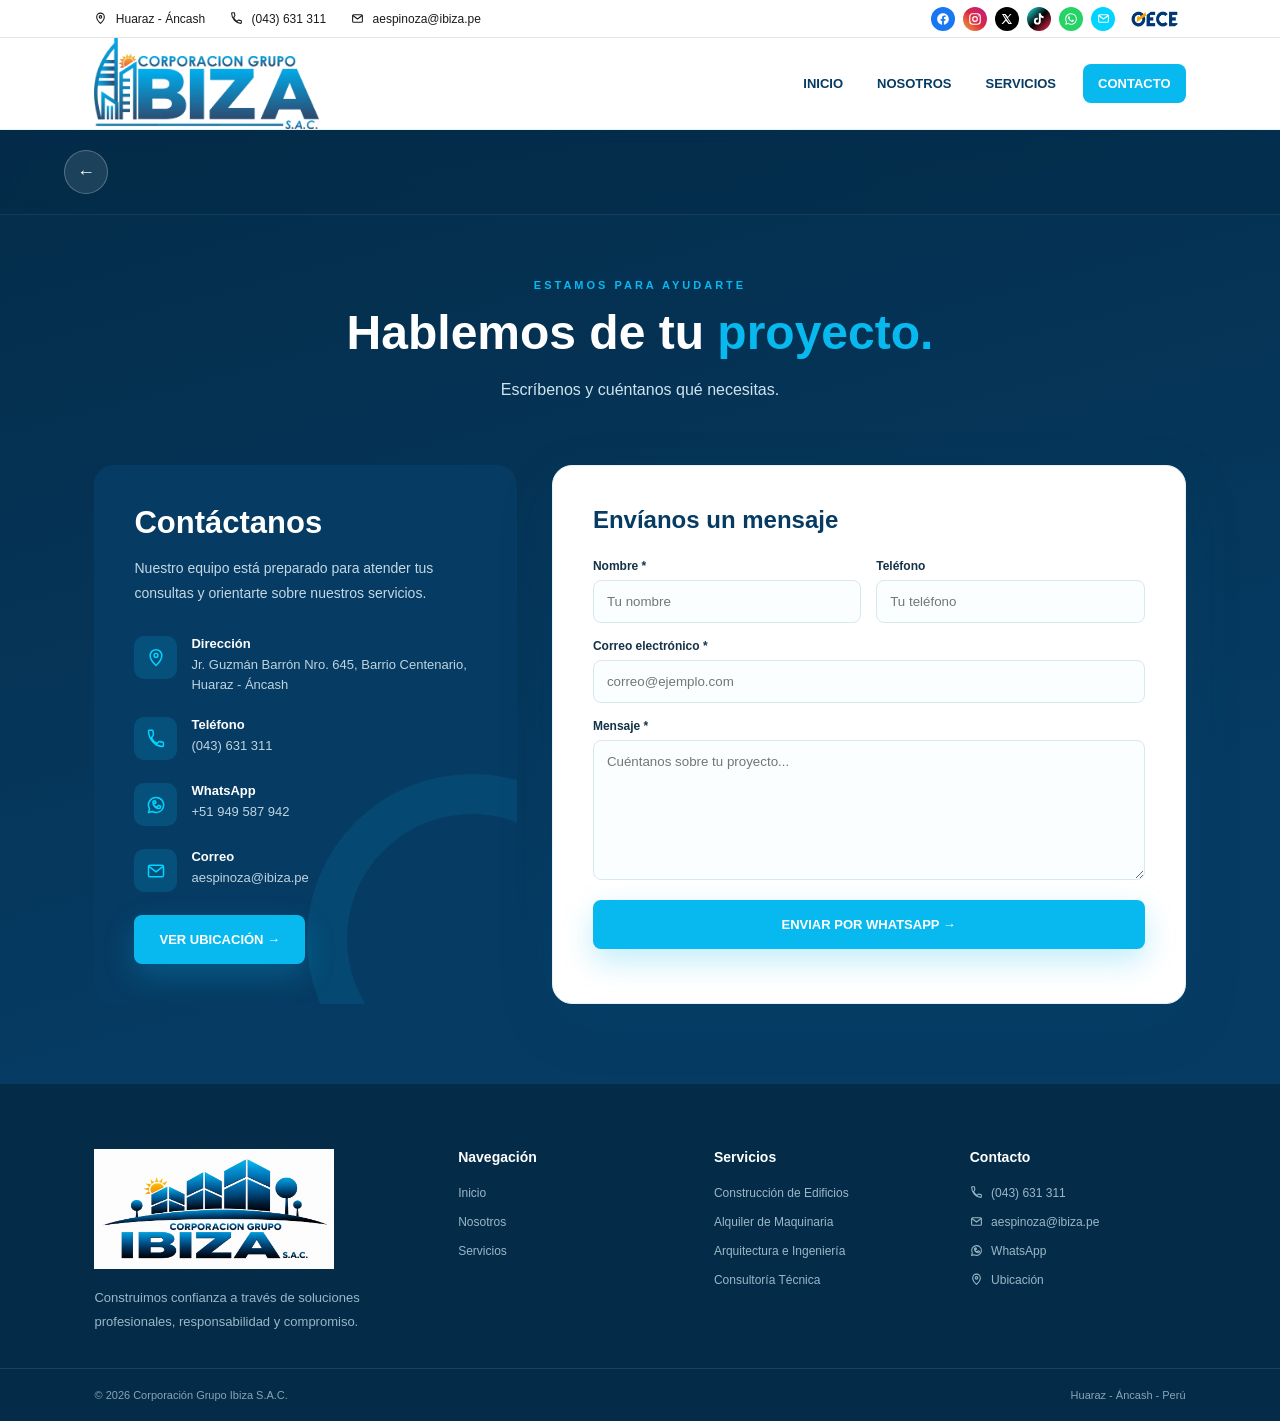
<file: dashbord/contacto.html>
<!DOCTYPE html>
<html lang="es"><head>
<meta charset="utf-8"/>
<meta content="width=device-width, initial-scale=1.0" name="viewport"/>
<title>Contacto | Corporación Grupo Ibiza S.A.C.</title>
<meta content="Corporación Grupo Ibiza S.A.C. - Construcción, ingeniería civil, transporte y maquinaria." name="description"/>
<link href="../styles.css" rel="stylesheet"/>
</head><body><div class="scroll-progress" id="progress">
</div><div class="topbar">
<div class="container topbar-content">
<div class="topbar-left">
<span>
<svg class="icon-inline" viewbox="0 0 24 24"><path d="M12 21s7-6.5 7-12a7 7 0 1 0-14 0c0 5.5 7 12 7 12z"></path><circle cx="12" cy="9" r="2.3"></circle></svg>
                Huaraz - Áncash
            </span>
<span>
<svg class="icon-inline" viewbox="0 0 24 24"><path d="M6.6 10.8c1.4 2.8 3.8 5.2 6.6 6.6l2.2-2.2c.3-.3.7-.4 1-.2 1.1.4 2.3.6 3.5.6.6 0 1 .4 1 1V20c0 .6-.4 1-1 1C11.6 21 3 12.4 3 2.5c0-.6.4-1 1-1h3.4c.6 0 1 .4 1 1 0 1.2.2 2.4.6 3.5.1.4 0 .8-.2 1L6.6 10.8z"></path></svg>
                (043) 631 311
            </span>
<span>
<svg class="icon-inline" viewbox="0 0 24 24"><rect height="14" rx="2" width="18" x="3" y="5"></rect><path d="M3.5 6.5 12 13l8.5-6.5"></path></svg>
                aespinoza@ibiza.pe
            </span>
</div>
<div class="topbar-right">
<div class="topbar-icons" id="topbarIcons">
<a class="top-social top-social-facebook" href="https://www.facebook.com/profile.php?id=61595068653987" rel="noopener" target="_blank">
<svg aria-hidden="true" fill="currentColor" height="14" viewbox="0 0 24 24" width="14"><path d="M22 12.06C22 6.51 17.52 2 12 2S2 6.51 2 12.06C2 17.06 5.66 21.2 10.44 21.95v-7.03H7.9v-2.86h2.54V9.85c0-2.52 1.49-3.91 3.77-3.91 1.09 0 2.24.2 2.24.2v2.48h-1.26c-1.24 0-1.63.78-1.63 1.58v1.9h2.78l-.44 2.86h-2.34v7.03C18.34 21.2 22 17.06 22 12.06z"></path></svg>
</a>
<a class="top-social top-social-instagram" href="https://www.instagram.com/corporaciongrupoibiza2010?srtk=MXdyZThxOXQ3cGs5aw==" rel="noopener" target="_blank">
<svg aria-hidden="true" fill="none" height="14" stroke="currentColor" stroke-linecap="round" stroke-linejoin="round" stroke-width="2" viewbox="0 0 24 24" width="14"><rect height="18" rx="5" width="18" x="3" y="3"></rect><circle cx="12" cy="12" r="4"></circle><circle cx="17.5" cy="6.5" fill="currentColor" r="1" stroke="none"></circle></svg>
</a>
<a class="top-social top-social-x" href="https://x.com/GrupoIbiza" rel="noopener" target="_blank">
<svg aria-hidden="true" fill="currentColor" height="12" viewbox="0 0 24 24" width="12"><path d="M18.146 2H21l-7.19 8.21L22 22h-6.828l-5.36-6.62L3.9 22H1l7.73-8.83L2 2h6.938l4.844 6.02L18.146 2Zm-1.197 18h1.9L7.16 3.9H5.14L16.949 20Z"></path></svg>
</a>
<a class="top-social top-social-tiktok" href="https://www.tiktok.com/@ibiza_2010?_r=1&_t=ZS-9B6LbwRSwaY" rel="noopener" target="_blank">
<svg aria-hidden="true" fill="currentColor" height="14" viewbox="0 0 24 24" width="14"><path d="M16.6 5.82c-.95-.83-1.53-2.03-1.6-3.37V2h-3.28v13.68a2.6 2.6 0 1 1-1.84-2.48v-3.35a5.87 5.87 0 0 0-.76-.05 5.9 5.9 0 1 0 5.9 5.9V9.01a8.16 8.16 0 0 0 4.76 1.53V7.26a4.85 4.85 0 0 1-3.18-1.44z"></path></svg>
</a>
<a aria-label="WhatsApp" class="top-social top-social-whatsapp" href="https://api.whatsapp.com/send/?phone=%2B51949587942&amp;text=Hola%20Corporación%20Grupo%20Ibiza,%20quiero%20información." rel="noopener" target="_blank">
<svg aria-hidden="true" fill="currentColor" height="14" viewbox="0 0 32 32" width="14">
<path d="M16.001 2.667c-7.363 0-13.334 5.97-13.334 13.333 0 2.353.615 4.65 1.782 6.671L2.667 29.333l6.83-1.791a13.27 13.27 0 0 0 6.504 1.657h.006c7.362 0 13.333-5.97 13.333-13.333 0-3.562-1.387-6.912-3.905-9.43a13.246 13.246 0 0 0-9.434-3.769zm0 24.4h-.005a11.05 11.05 0 0 1-5.634-1.542l-.404-.24-4.053 1.063 1.082-3.951-.263-.406a11.06 11.06 0 0 1-1.695-5.891c0-6.113 4.976-11.088 11.09-11.088a11.02 11.02 0 0 1 7.842 3.253 11.02 11.02 0 0 1 3.245 7.844c0 6.114-4.976 11.088-11.088 11.088v.13-.13zm6.083-8.302c-.334-.167-1.97-.972-2.275-1.083-.305-.111-.527-.167-.749.167-.222.333-.86 1.083-1.055 1.305-.194.222-.389.25-.722.083-.334-.167-1.409-.519-2.684-1.655-.992-.885-1.663-1.978-1.858-2.31-.194-.333-.021-.514.146-.68.15-.15.334-.389.5-.583.167-.194.222-.334.334-.556.111-.222.056-.417-.028-.583-.083-.167-.749-1.806-1.026-2.472-.27-.65-.545-.562-.749-.573-.194-.01-.417-.012-.639-.012-.222 0-.583.083-.888.417-.305.333-1.166 1.14-1.166 2.778 0 1.639 1.194 3.222 1.361 3.444.167.222 2.351 3.59 5.696 5.033.796.343 1.417.548 1.901.702.799.254 1.526.218 2.101.132.641-.096 1.97-.806 2.248-1.583.278-.778.278-1.444.194-1.583-.083-.14-.305-.222-.638-.389z"></path>
</svg>
</a>
<a aria-label="Correo" class="top-social top-social-email" href="mailto:aespinoza@ibiza.pe">
<svg aria-hidden="true" class="icon-inline" style="margin-right:0;stroke:#ffffff" viewbox="0 0 24 24"><rect height="14" rx="2" width="18" x="3" y="5"></rect><path d="M3.5 6.5 12 13l8.5-6.5"></path></svg>
</a>
</div>
<div class="oece-wrap">
<span class="oece-tooltip" id="oeceTooltip">Verifica nuestra informacion en OECE➤ </span>
<a aria-label="Consulta OECE - Perfil de proveedor" class="top-social top-social-oece" href="https://apps.osce.gob.pe/perfilprov-ui/ficha/20542059291" rel="noopener" target="_blank" title="Consulta OECE"><img alt="OECE" class="oece-logo-img" src="[data-uri]"/></a>
</div>
</div>
</div>
</div><header id="header">
<div class="container navbar">
<a class="logo" href="../index.html">
<img alt="Corporación Grupo Ibiza S.A.C." class="logo-img" src="[data-uri]"/>
</a>
<button aria-label="Abrir menú" class="menu-btn" id="menuBtn">

            ☰

        </button>
<nav class="nav" id="nav">
<a class="active" href="../index.html">

                INICIO

            </a>
<a href="nosotros.html">

                NOSOTROS

            </a>
<a href="servicios.html">

                SERVICIOS

            </a>
<a class="nav-contact js-open-contact" href="contacto.html">

                CONTACTO

            </a>
</nav>
</div>
</header><div aria-label="Formulario de contacto" aria-modal="true" class="contact-overlay active contact-page-static" id="contacto" role="dialog">
<div class="contact-overlay-topbar">
<a aria-label="Volver al inicio" class="contact-close js-close-contact" href="../index.html">←</a>
</div>
<div class="contact-screen-inner">
<div class="container">
<div class="section-title reveal reveal-up">
<small>

                ESTAMOS PARA AYUDARTE

            </small>
<h2>

                Hablemos de tu
                <span>proyecto.</span>
</h2>
<p>

                Escríbenos y cuéntanos qué necesitas.

            </p>
</div>
<div class="contact-grid">
<div class="contact-info reveal reveal-left">
<h2>

                    Contáctanos

                </h2>
<p>

                    Nuestro equipo está preparado para
                    atender tus consultas y orientarte
                    sobre nuestros servicios.

                </p>
<div class="contact-item">
<div class="contact-icon">
<svg viewbox="0 0 24 24"><path d="M12 21s7-6.5 7-12a7 7 0 1 0-14 0c0 5.5 7 12 7 12z"></path><circle cx="12" cy="9" r="2.3"></circle></svg>
</div>
<div>
<strong>

                            Dirección

                        </strong>
<span>

                            Jr. Guzmán Barrón Nro. 645,
                            Barrio Centenario,
                            Huaraz - Áncash

                        </span>
</div>
</div>
<div class="contact-item">
<div class="contact-icon">
<svg viewbox="0 0 24 24"><path d="M6.6 10.8c1.4 2.8 3.8 5.2 6.6 6.6l2.2-2.2c.3-.3.7-.4 1-.2 1.1.4 2.3.6 3.5.6.6 0 1 .4 1 1V20c0 .6-.4 1-1 1C11.6 21 3 12.4 3 2.5c0-.6.4-1 1-1h3.4c.6 0 1 .4 1 1 0 1.2.2 2.4.6 3.5.1.4 0 .8-.2 1L6.6 10.8z"></path></svg>
</div>
<div>
<strong>

                            Teléfono

                        </strong>
<a href="tel:+51043631311">

                            (043) 631 311

                        </a>
</div>
</div>
<div class="contact-item">
<div class="contact-icon">
<svg viewbox="0 0 24 24"><path d="M12 3a9 9 0 0 0-7.8 13.5L3 21l4.7-1.2A9 9 0 1 0 12 3z"></path><path d="M8.7 9.6c.3 2.5 2.3 4.5 4.8 4.8l1-1.6c.2-.3.5-.4.8-.3l1.9.7c.3.1.5.4.4.7-.1 1.3-1.2 2.3-2.5 2.2-3.6-.3-6.5-3.2-6.8-6.8-.1-1.3.9-2.4 2.2-2.5.3 0 .6.1.7.4l.7 1.9c.1.3 0 .6-.3.8L8.7 9.6z"></path></svg>
</div>
<div>
<strong>

                            WhatsApp

                        </strong>
<a href="https://api.whatsapp.com/send/?phone=%2B51949587942&amp;text=Hola%20Corporación%20Grupo%20Ibiza,%20quiero%20información." rel="noopener" target="_blank">

                            +51 949 587 942

                        </a>
</div>
</div>
<div class="contact-item">
<div class="contact-icon">
<svg viewbox="0 0 24 24"><rect height="14" rx="2" width="18" x="3" y="5"></rect><path d="M3.5 6.5 12 13l8.5-6.5"></path></svg>
</div>
<div>
<strong>

                            Correo

                        </strong>
<a href="mailto:aespinoza@ibiza.pe">

                            aespinoza@ibiza.pe

                        </a>
</div>
</div>
<a class="btn btn-primary" href="https://www.google.com/maps/search/?api=1&amp;query=Jr.%20Guzman%20Barron%20645%20Huaraz%20Ancash" rel="noopener" target="_blank">

                    VER UBICACIÓN →

                </a>
</div>
<div class="contact-form reveal reveal-right">
<h2>

                    Envíanos un mensaje

                </h2>
<form id="contactForm">
<div class="form-row">
<div class="form-group">
<label>

                                Nombre *

                            </label>
<input class="form-control" id="nombre" placeholder="Tu nombre" required="" type="text"/>
</div>
<div class="form-group">
<label>

                                Teléfono

                            </label>
<input class="form-control" id="telefono" placeholder="Tu teléfono" type="tel"/>
</div>
</div>
<div class="form-group">
<label>

                            Correo electrónico *

                        </label>
<input class="form-control" id="email" placeholder="correo@ejemplo.com" required="" type="email"/>
</div>
<div class="form-group">
<label>

                            Mensaje *

                        </label>
<textarea class="form-control" id="mensaje" placeholder="Cuéntanos sobre tu proyecto..." required=""></textarea>
</div>
<button class="btn btn-primary" style="width:100%" type="submit">

                        ENVIAR POR WHATSAPP →

                    </button>
</form>
</div>
</div>
</div>
</div>
</div><footer>
<div class="footer">
<div class="container footer-grid">
<div class="footer-brand">
    <div class="footer-logo">
        <img alt="Corporación Grupo Ibiza S.A.C."
             src="imagenes/logo_ibiza_azul.png">
    </div>
<p>

                    Construimos confianza a través de
                    soluciones profesionales, responsabilidad
                    y compromiso.

                </p>
</div>
<div>
<h3>

                    Navegación

                </h3>
<ul class="footer-links">
<li>
<a href="../index.html">

                            Inicio

                        </a>
</li>
<li>
<a href="nosotros.html">

                            Nosotros

                        </a>
</li>
<li>
<a href="servicios.html">

                            Servicios

                        </a>
</li>
</ul>
</div>
<div>
<h3>

                    Servicios

                </h3>
<ul class="footer-links">
<li>
<a href="servicios.html">

                            Construcción de Edificios

                        </a>
</li>
<li>
<a href="servicios.html">

                            Alquiler de Maquinaria

                        </a>
</li>
<li>
<a href="servicios.html">

                            Arquitectura e Ingeniería

                        </a>
</li>
<li>
<a href="servicios.html">

                            Consultoría Técnica

                        </a>
</li>
</ul>
</div>
<div>
<h3>

                    Contacto

                </h3>
<ul class="footer-links">
<li>
<a href="tel:+51043631311">
<svg class="icon-inline" viewbox="0 0 24 24"><path d="M6.6 10.8c1.4 2.8 3.8 5.2 6.6 6.6l2.2-2.2c.3-.3.7-.4 1-.2 1.1.4 2.3.6 3.5.6.6 0 1 .4 1 1V20c0 .6-.4 1-1 1C11.6 21 3 12.4 3 2.5c0-.6.4-1 1-1h3.4c.6 0 1 .4 1 1 0 1.2.2 2.4.6 3.5.1.4 0 .8-.2 1L6.6 10.8z"></path></svg>
                            (043) 631 311

                        </a>
</li>
<li>
<a href="mailto:aespinoza@ibiza.pe">
<svg class="icon-inline" viewbox="0 0 24 24"><rect height="14" rx="2" width="18" x="3" y="5"></rect><path d="M3.5 6.5 12 13l8.5-6.5"></path></svg>
                            aespinoza@ibiza.pe

                        </a>
</li>
<li>
<a href="https://api.whatsapp.com/send/?phone=%2B51949587942&amp;text=Hola%20Corporación%20Grupo%20Ibiza" rel="noopener" target="_blank">
<svg class="icon-inline" viewbox="0 0 24 24"><path d="M12 3a9 9 0 0 0-7.8 13.5L3 21l4.7-1.2A9 9 0 1 0 12 3z"></path><path d="M8.7 9.6c.3 2.5 2.3 4.5 4.8 4.8l1-1.6c.2-.3.5-.4.8-.3l1.9.7c.3.1.5.4.4.7-.1 1.3-1.2 2.3-2.5 2.2-3.6-.3-6.5-3.2-6.8-6.8-.1-1.3.9-2.4 2.2-2.5.3 0 .6.1.7.4l.7 1.9c.1.3 0 .6-.3.8L8.7 9.6z"></path></svg>
                            WhatsApp

                        </a>
</li>
<li>
<a href="https://www.google.com/maps/search/?api=1&amp;query=Jr.%20Guzman%20Barron%20645%20Huaraz%20Ancash" rel="noopener" target="_blank">
<svg class="icon-inline" viewbox="0 0 24 24"><path d="M12 21s7-6.5 7-12a7 7 0 1 0-14 0c0 5.5 7 12 7 12z"></path><circle cx="12" cy="9" r="2.3"></circle></svg>
                            Ubicación

                        </a>
</li>
</ul>
</div>
</div>
</div>
<div class="footer-bottom">
<div class="container footer-bottom-content">
<span>

                © 2026 Corporación Grupo Ibiza S.A.C.

            </span>
<span>

                Huaraz - Áncash - Perú

            </span>
</div>
</div>
</footer><div class="whatsapp-wrap">
<div class="whatsapp-popup" id="whatsappPopup">
<button aria-label="Cerrar mensaje" class="whatsapp-popup-close" id="whatsappPopupClose" type="button">×</button>
<div class="whatsapp-popup-header">
<span class="whatsapp-popup-avatar">
<svg viewbox="0 0 24 24"><path d="M12 3a9 9 0 0 0-7.8 13.5L3 21l4.7-1.2A9 9 0 1 0 12 3z"></path><path d="M8.7 9.6c.3 2.5 2.3 4.5 4.8 4.8l1-1.6c.2-.3.5-.4.8-.3l1.9.7c.3.1.5.4.4.7-.1 1.3-1.2 2.3-2.5 2.2-3.6-.3-6.5-3.2-6.8-6.8-.1-1.3.9-2.4 2.2-2.5.3 0 .6.1.7.4l.7 1.9c.1.3 0 .6-.3.8L8.7 9.6z"></path></svg>
</span>
<span class="whatsapp-popup-name">Corporación Grupo Ibiza</span>
</div>
<p class="whatsapp-popup-msg">
¡Hola! 👋 ¿Tienes un proyecto en mente? Escríbenos ahora y recibe <strong>asesoría y cotización gratis</strong>.
</p>
</div>
<a class="whatsapp" href="https://api.whatsapp.com/send/?phone=%2B51949587942&amp;text=Hola%20Corporación%20Grupo%20Ibiza,%20quiero%20información%20sobre%20sus%20servicios." rel="noopener" target="_blank">
<svg viewbox="0 0 24 24"><path d="M12 3a9 9 0 0 0-7.8 13.5L3 21l4.7-1.2A9 9 0 1 0 12 3z"></path><path d="M8.7 9.6c.3 2.5 2.3 4.5 4.8 4.8l1-1.6c.2-.3.5-.4.8-.3l1.9.7c.3.1.5.4.4.7-.1 1.3-1.2 2.3-2.5 2.2-3.6-.3-6.5-3.2-6.8-6.8-.1-1.3.9-2.4 2.2-2.5.3 0 .6.1.7.4l.7 1.9c.1.3 0 .6-.3.8L8.7 9.6z"></path></svg>
<span class="whatsapp-tip">

        Escríbenos por WhatsApp

    </span>
</a>
</div><button aria-label="Volver arriba" class="top-button" id="topButton">

    ↑

</button><div class="toast" id="toast">

    Abriendo WhatsApp...

</div><script src="../script.js"></script></body></html>
</file>
<file: styles.css>
/* ============================================================
   VARIABLES
============================================================ */

:root{

    --celeste:#08b9ef;

    --celeste2:#00d4ff;

    --celeste-suave:#e9faff;

    --azul:#063b63;

    --azul2:#0a527f;

    --azul-oscuro:#042c49;

    --blanco:#ffffff;

    --gris:#f5fbfd;

    --gris2:#eef8fb;

    --texto:#163247;

    --gris-texto:#718391;

    --verde:#25d366;

    --sombra:
    0 20px 60px rgba(0,80,120,.12);

    --sombra-suave:
    0 10px 35px rgba(0,80,120,.08);

    --trans:
    all .45s cubic-bezier(.2,.8,.2,1);

}


/* ============================================================
   RESET
============================================================ */

*{

    margin:0;

    padding:0;

    box-sizing:border-box;

}

html{

    scroll-behavior:smooth;

}

body{

    font-family:
    Arial,
    Helvetica,
    sans-serif;

    color:var(--texto);

    background:white;

    overflow-x:hidden;

}

a{

    text-decoration:none;

    color:inherit;

}

button,
input,
textarea{

    font-family:inherit;

}

.container{

    width:100%;

    max-width:none;

    margin:0;

    padding-left:2.5cm;

    padding-right:2.5cm;

}


/* ============================================================
   SCROLL PROGRESS
============================================================ */

.scroll-progress{

    position:fixed;

    top:0;

    left:0;

    height:4px;

    width:0%;

    background:
    linear-gradient(
        90deg,
        var(--celeste),
        var(--celeste2)
    );

    z-index:9999;

}


/* ============================================================
   TOPBAR
============================================================ */

.topbar{

    background:#ffffff;

    color:#1a1a1a;

    height:38px;

    position:sticky;

    top:0;

    z-index:2001;

    border-bottom:1px solid #e5e5e5;

}

.topbar-content{

    height:100%;

    display:flex;

    justify-content:space-between;

    align-items:center;

    font-size:12px;

}

.topbar-left{

    display:flex;

    gap:25px;

}

.icon-inline{

    width:13px;

    height:13px;

    display:inline-block;

    vertical-align:-2px;

    margin-right:5px;

    fill:none;

    stroke:currentColor;

    stroke-width:2;

    stroke-linecap:round;

    stroke-linejoin:round;

}

.topbar-right{

    display:flex;

    gap:8px;

    align-items:center;

}

.topbar-icons{

    display:flex;

    gap:8px;

    align-items:center;

    transition:transform .45s ease;

}

.oece-wrap{

    position:relative;

    display:flex;

    align-items:center;

}

.oece-tooltip{

    position:absolute;

    top:50%;

    right:calc(100% + 10px);

    max-width:none;

    width:max-content;

    white-space:nowrap;

    text-align:right;

    background:#ffffff;

    color:#0b3d91;

    font-size:11px;

    font-weight:600;

    line-height:1.35;

    padding:7px 12px;

    border-radius:14px;

    box-shadow:0 6px 16px rgba(0,0,0,.2);

    opacity:0;

    visibility:hidden;

    pointer-events:none;

    transform:translateY(-50%) translateX(6px);

    transition:opacity .35s ease, transform .35s ease, visibility .35s ease;

    z-index:5;

}

.oece-tooltip::after{

    content:'';

    position:absolute;

    top:50%;

    right:-5px;

    width:0;

    height:0;

    transform:translateY(-50%);

    border-style:solid;

    border-width:5px 0 5px 6px;

    border-color:transparent transparent transparent #ffffff;

}

.oece-tooltip.show{

    opacity:1;

    visibility:visible;

    pointer-events:auto;

    transform:translateY(-50%) translateX(0);

}

.top-social{

    width:24px;

    height:24px;

    border-radius:50%;

    display:grid;

    place-items:center;

    font-size:11px;

    background:
    rgba(255,255,255,.15);

    transition:var(--trans);

}

.top-social:hover{

    background:var(--celeste);

    transform:translateY(-3px);

}

.top-social-oece{

    width:auto;

    min-width:44px;

    height:24px;

    padding:2px 8px;

    border-radius:12px;

    background:#ffffff;

    color:#0b3d91;

    font-size:9px;

    font-weight:800;

    letter-spacing:.5px;

    display:flex;

    align-items:center;

    justify-content:center;

}

.top-social-oece:hover{

    background:var(--celeste);

    color:#ffffff;

    transform:translateY(-3px);

}

.oece-logo-img{

    height:16px;

    width:auto;

    display:block;

}

.top-social-facebook{

    background:#1877F2;

    color:#ffffff;

}

.top-social-instagram{

    background:linear-gradient(45deg,#f09433 0%,#e6683c 25%,#dc2743 50%,#cc2366 75%,#bc1888 100%);

    color:#ffffff;

}

.top-social-x{

    background:#000000;

    color:#ffffff;

}

.top-social-tiktok{

    background:linear-gradient(135deg,#25F4EE 0%,#010101 50%,#FE2C55 100%);

    color:#ffffff;

}

.top-social-whatsapp{

    background:#25D366;

    color:#ffffff;

}

.top-social-email{

    background:var(--celeste2, #08b9ef);

    color:#ffffff;

}

.top-social-facebook:hover,
.top-social-instagram:hover,
.top-social-x:hover,
.top-social-tiktok:hover,
.top-social-whatsapp:hover,
.top-social-email:hover{

    filter:brightness(1.15);

    transform:translateY(-3px);

}


/* ============================================================
   HEADER
============================================================ */

header{

    position:sticky;

    top:38px;

    z-index:2000;

    background:
    rgba(255,255,255,.94);

    backdrop-filter:blur(15px);

    border-bottom:
    1px solid rgba(8,185,239,.12);

    transition:var(--trans);

}

header.scrolled{

    box-shadow:
    0 10px 35px rgba(0,60,90,.1);

}

.navbar{

    min-height:82px;

    display:flex;

    justify-content:space-between;

    align-items:center;

}


/* ============================================================
   LOGO REAL
============================================================ */

.logo{

    display:flex;

    align-items:center;

}

.logo-img{

    width:225px;

    height:auto;

    display:block;

    object-fit:contain;

    transition:var(--trans);

}

.logo-img:hover{

    transform:scale(1.03);

}


/* ============================================================
   NAV
============================================================ */

.nav{

    display:flex;

    align-items:center;

    gap:4px;

}

.nav a{

    position:relative;

    padding:12px 15px;

    color:var(--azul);

    font-size:13px;

    font-weight:bold;

    transition:var(--trans);

}

.nav a::after{

    content:"";

    position:absolute;

    left:15px;

    right:15px;

    bottom:5px;

    height:2px;

    border-radius:20px;

    background:var(--celeste);

    transform:scaleX(0);

    transition:var(--trans);

}

.nav a:hover{

    color:var(--celeste);

}

.nav a:hover::after,
.nav a.active::after{

    transform:scaleX(1);

}

.nav-contact{

    background:var(--celeste);

    color:white!important;

    border-radius:8px;

    margin-left:8px;

}

.nav-contact:hover{

    background:var(--azul)!important;

}

.menu-btn{

    display:none;

    width:45px;

    height:45px;

    border:0;

    border-radius:9px;

    background:var(--azul);

    color:white;

    font-size:22px;

    cursor:pointer;

}


/* ============================================================
   HERO
============================================================ */

/* ============================================================
   INICIO - MINI SERVICIOS + INFORMATE MAS
============================================================ */

/* ============================================================
   INICIO - UBICACION
============================================================ */

.location{

    padding:90px 0;

}

.location .section-title h2{

    color:var(--azul);

}

.location-map{

    max-width:980px;

    margin:0 auto;

    border-radius:20px;

    overflow:hidden;

    box-shadow:var(--sombra-suave);

    border:1px solid #e6f4f8;

}

.location-map iframe{

    display:block;

    width:100%;

    height:420px;

}

.location-address{

    max-width:980px;

    margin:22px auto 0;

    text-align:center;

    color:var(--gris-texto);

    font-size:15px;

    font-weight:700;

}

@media(max-width:600px){

    .location-map iframe{

        height:300px;

    }

}

.home-info{

    padding:90px 0;

}

.home-info-grid{

    display:grid;

    grid-template-columns:1.6fr 1fr;

    gap:40px;

    align-items:start;

}

.section-title-mini small{

    color:var(--celeste);

    font-size:11px;

    font-weight:900;

    letter-spacing:3px;

}

.section-title-mini h2{

    color:var(--azul);

    font-size:clamp(26px,3vw,34px);

    margin:10px 0 24px;

}

.section-title-mini h2 span{

    color:var(--celeste);

}

.mini-services-grid{

    display:grid;

    grid-template-columns:1fr 1fr;

    gap:18px;

}

.mini-service{

    display:block;

    border-radius:16px;

    overflow:hidden;

    background:white;

    box-shadow:var(--sombra-suave);

    text-decoration:none;

    transition:var(--trans);

    border:1px solid #e6f4f8;

}

.mini-service:hover{

    transform:translateY(-8px);

    box-shadow:var(--sombra);

    border-color:var(--celeste);

}

.mini-service-image{

    height:150px;

    background-size:cover;

    background-position:center;

}

.mini-service:nth-child(1) .mini-service-image{
    background-image:
        url(
        "https://encrypted-tbn0.gstatic.com/images?q=tbn:ANd9GcQQNoYP8YO0hzLxuPkQvWd6mErhpSKM_54eI6g8jxQKaWefzBn_WXl_bR4-&s=10"
        );
}

.mini-service:nth-child(2) .mini-service-image{
    background-image:
        url(
        "https://img.magnific.com/foto-gratis/excavadora-pesada-excavar-luz-diurna_23-2149194837.jpg"
        );
}

.mini-service:nth-child(3) .mini-service-image{
    background-image:
        url(
        "https://algonsl.com/wp-content/uploads/2021/04/Entrevistas-Jose-Manuel-Cuello_Arquitectura-e-Ingenieria-CICE.jpg"
        );
}

.mini-service:nth-child(4) .mini-service-image{
    background-image:
        url(
        "https://reddinconsultants.com/wp-content/uploads/2023/02/consultoria-3.jpg"
        );
}

.mini-service h3{

    padding:14px 12px;

    color:var(--azul);

    font-size:13px;

    font-weight:900;

    text-align:center;

    line-height:1.3;

}

.home-docs-box{

    background:white;

    border-radius:20px;

    padding:34px 28px;

    box-shadow:var(--sombra-suave);

    border:1px solid #e6f4f8;

    height:100%;

}

.home-docs-title{

    display:flex;

    align-items:center;

    justify-content:space-between;

    color:var(--azul);

    font-size:19px;

    font-weight:900;

}

.home-docs-title span{

    color:var(--celeste);

}

.home-docs-list{

    list-style:none;

    margin-top:22px;

    display:flex;

    flex-direction:column;

    gap:12px;

}

.home-docs-list button{

    width:100%;

    display:flex;

    align-items:center;

    justify-content:space-between;

    background:var(--celeste-suave);

    border:none;

    padding:15px 18px;

    border-radius:12px;

    color:var(--azul);

    font-weight:800;

    font-size:13.5px;

    letter-spacing:.3px;

    cursor:pointer;

    transition:var(--trans);

    font-family:inherit;

}

.home-docs-list button span{

    color:var(--celeste);

    font-weight:900;

}

.home-docs-list button:hover{

    background:var(--celeste);

    color:white;

}

.home-docs-list button:hover span{

    color:white;

}

@media(max-width:900px){

    .home-info-grid{

        grid-template-columns:1fr;

    }

    .mini-services-grid{

        grid-template-columns:1fr 1fr;

    }

}

@media(max-width:600px){

    .mini-services-grid{

        grid-template-columns:1fr;

    }

}


.hero {
    min-height: 720px;
    position: relative;
    overflow: hidden;
    display: flex;
    align-items: center;
    background: linear-gradient(90deg,
            rgba(255,255,255,.97) 0%, 
            rgba(255,255,255,.90) 40%, 
            rgba(255,255,255,.15) 75%, 
            rgba(255,255,255,0) 100% ),

        url('dashbord/imagenes/img_inicio_pagina.png') center/cover;
}

    .hero::before {
        content: "";
        position: absolute;
        width: 500px;
        height: 500px;
        border-radius: 50%;
        background: rgba(8,185,239,.10);
        top: -250px;
        left: -180px;
    }

.hero::after{
    content:"";
    position:absolute;
    width:180px;
    height:180px;
    border-radius:50%;
    border:25px solid rgba(8,185,239,.10);
    right:8%;
    top:12%;
    animation:
    float 5s ease-in-out infinite;

}

.hero-content{

    position:relative;

    z-index:2;

    transform:translateY(-75px);

}

.hero-text{

    max-width:650px;

    animation:
    heroIn 1.1s ease forwards;

}

.hero-label{

    display:inline-flex;

    align-items:center;

    gap:8px;

    color:var(--celeste);

    font-size:12px;

    font-weight:900;

    letter-spacing:2px;

    margin-bottom:20px;

}

.hero-label::before{

    content:"";

    width:35px;

    height:3px;

    border-radius:10px;

    background:var(--celeste);

}

.hero h1{

    font-size:
    clamp(43px,6vw,76px);

    line-height:.98;

    color:var(--azul);

    margin-bottom:25px;

    letter-spacing:-3px;

}

.hero h1 span{

    color:var(--celeste);

}

.hero p{

    max-width:580px;

    color:var(--gris-texto);

    font-size:17px;

    line-height:1.8;

    margin-bottom:30px;

}

.hero-buttons{

    display:flex;

    flex-wrap:wrap;

    gap:12px;

}

.btn{

    display:inline-flex;

    justify-content:center;

    align-items:center;

    gap:8px;

    border-radius:8px;

    padding:15px 23px;

    font-size:13px;

    font-weight:900;

    border:2px solid transparent;

    transition:var(--trans);

    cursor:pointer;

}

.btn-primary{

    color:white;

    background:var(--celeste);

    box-shadow:
    0 12px 30px rgba(8,185,239,.25);

}

.btn-primary:hover{

    background:var(--azul);

    transform:translateY(-5px);

    box-shadow:
    0 18px 35px rgba(6,59,99,.2);

}

.btn-outline{

    color:var(--azul);

    border-color:#cdebf5;

    background:white;

}

.btn-outline:hover{

    border-color:var(--celeste);

    color:var(--celeste);

    transform:translateY(-5px);

}

/* ============================================================
   DATOS FLOTANTES DEL HERO
============================================================ */

.hero-floating{

    position:absolute;

    right:8%;

    top:100px;

    width:130px;

    display:flex;

    flex-direction:column;

    align-items:center;

    gap:14px;

    z-index:5;

}

.hero-circle{

    width:120px;

    height:120px;

    border-radius:50%;

    background:rgba(255,255,255,.97);

    display:flex;

    flex-direction:column;

    justify-content:center;

    align-items:center;

    text-align:center;

    box-shadow:var(--sombra);

    animation:float 4s ease-in-out infinite;

}

.hero-circle:nth-child(2){
    animation-delay:.35s;
}

.hero-circle:nth-child(3){
    animation-delay:.7s;
}

.hero-circle strong{

    display:block;

    color:var(--celeste);

    font-size:34px;

    line-height:1;

    font-weight:900;

}

.hero-circle span{

    margin-top:7px;

    color:var(--azul);

    font-size:9px;

    font-weight:900;

    line-height:1.35;

    letter-spacing:.2px;

}


/* ============================================================
   SECCIONES
============================================================ */

section{

    padding:110px 0;

}

.page-hero{

    aspect-ratio:1537/1023;

    min-height:260px;

    position:relative;

    display:flex;

    align-items:center;

    justify-content:center;

    text-align:center;

    overflow:hidden;

    background:
    linear-gradient(
        180deg,
        rgba(4,44,73,.72) 0%,
        rgba(4,44,73,.55) 100%
    ),
    url('dashbord/imagenes/img_inicio_pagina.png') center/cover;

}

.page-hero-content{

    position:relative;

    z-index:2;

    max-width:680px;

    padding:0 24px;

}

.page-hero .hero-label{

    justify-content:center;

    color:var(--celeste2);

}

.page-hero h1{

    font-size:
    clamp(34px,4.5vw,56px);

    line-height:1.05;

    color:var(--blanco);

    letter-spacing:-2px;

    margin-bottom:16px;

}

.page-hero h1 span{

    color:var(--celeste2);

}

.page-hero p{

    color:rgba(255,255,255,.85);

    font-size:16px;

    line-height:1.8;

}

@media(max-width:768px){

    .page-hero h1{

        font-size:32px;

    }

}

.section-title{

    text-align:center;

    max-width:720px;

    margin:
    0 auto 60px;

}

.section-title small{

    color:var(--celeste);

    font-size:11px;

    font-weight:900;

    letter-spacing:3px;

}

.section-title h2{

    color:var(--azul);

    font-size:
    clamp(32px,4vw,48px);

    margin:
    12px 0 16px;

}

.section-title h2 span{

    color:var(--celeste);

}

.section-title p{

    color:var(--gris-texto);

    line-height:1.8;

}


/* ============================================================
   REVEAL
============================================================ */

.reveal{

    opacity:0;

    transition:
    opacity .9s ease,
    transform .9s cubic-bezier(.2,.8,.2,1);

}

.reveal-up{

    transform:translateY(70px);

}

.reveal-left{

    transform:translateX(-80px);

}

.reveal-right{

    transform:translateX(80px);

}

.reveal.visible{

    opacity:1;

    transform:translate(0);

}


/* ============================================================
   NOSOTROS
============================================================ */

.about{

    background:white;

}

.about-grid{

    display:grid;

    grid-template-columns:
    1fr 1fr;

    gap:75px;

    align-items:center;

}

.about-photo{

    min-height:520px;

    position:relative;

    border-radius:25px;

    background:

    url(
        "https://images.unsplash.com/photo-1541888946425-d81bb19240f5?auto=format&fit=crop&w=1000&q=90"
    )

    center/cover;

    box-shadow:var(--sombra);

    overflow:hidden;

}

.about-photo::after{

    content:"";

    position:absolute;

    inset:0;

    background:
    linear-gradient(
        180deg,
        transparent 45%,
        rgba(6,59,99,.75)
    );

}

.about-experience{

    position:absolute;

    z-index:2;

    bottom:25px;

    left:25px;

    background:white;

    padding:22px;

    border-radius:14px;

    min-width:210px;

    box-shadow:var(--sombra);

}

.about-experience strong{

    display:block;

    color:var(--celeste);

    font-size:36px;

}

.about-experience span{

    color:var(--azul);

    font-size:12px;

    font-weight:bold;

}

.about-content small{

    color:var(--celeste);

    letter-spacing:3px;

    font-weight:bold;

    font-size:11px;

}

.about-content h2{

    color:var(--azul);

    font-size:44px;

    line-height:1.1;

    margin:
    15px 0 22px;

}

.about-content h2 span{

    color:var(--celeste);

}

.about-content p{

    color:var(--gris-texto);

    line-height:1.9;

    margin-bottom:18px;

}

.checks{

    list-style:none;

    margin:25px 0;

}

.checks li{

    margin:14px 0;

    color:var(--texto);

    font-size:14px;

    font-weight:bold;

}

.checks li::before{

    content:"✓";

    display:inline-grid;

    place-items:center;

    width:24px;

    height:24px;

    background:var(--celeste-suave);

    color:var(--celeste);

    border-radius:50%;

    margin-right:10px;

}


/* ============================================================
   MISION Y VISION
============================================================ */

.mission-vision{

    display:grid;

    grid-template-columns:1fr;

    gap:15px;

    margin:30px 0;

}

.mission-vision-section{

    padding:80px 0;

}

.mission-vision-section .mission-vision{

    max-width:1160px;

    margin:0 auto;

}

@media(min-width:769px){

    .mission-vision-section .mission-vision{

        grid-template-columns:1fr 1fr;

        gap:24px;

    }

}

.values{

    background:var(--gris);

}

.values-grid{

    display:grid;

    grid-template-columns:repeat(4,1fr);

    gap:20px;

}

.value-card{

    background:var(--azul-oscuro);

    border-radius:14px;

    padding:34px 24px;

    text-align:center;

}

.value-icon{

    width:52px;

    height:52px;

    margin:0 auto 16px;

    display:grid;

    place-items:center;

    border-radius:50%;

    color:white;

}

.value-icon svg{

    width:26px;

    height:26px;

    fill:none;

    stroke:currentColor;

    stroke-width:1.6;

    stroke-linecap:round;

    stroke-linejoin:round;

}

.value-card h3{

    color:white;

    font-size:16px;

    font-weight:800;

    margin-bottom:10px;

}

.value-card p{

    color:#c7d8e2;

    font-size:14px;

    line-height:1.7;

}

@media(max-width:900px){

    .values-grid{

        grid-template-columns:1fr 1fr;

    }

}

@media(max-width:600px){

    .values-grid{

        grid-template-columns:1fr;

    }

}

.coverage{

    background:var(--gris);

}

.coverage-grid{

    max-width:1100px;

    margin:0 auto;

    gap:20px;

}

@media(min-width:769px){

    .coverage-grid{

        grid-template-columns:repeat(3,1fr);

    }

}

.leadership-box{

    max-width:600px;

    margin:0 auto;

    grid-template-columns:repeat(2,1fr) !important;

}

@media(max-width:600px){

    .leadership-box{

        grid-template-columns:1fr !important;

    }

}

.mv-card{

    display:flex;

    gap:22px;

    align-items:flex-start;

    padding:34px 30px;

    border-radius:18px;

    background:
    linear-gradient(
        135deg,
        #f1fbfe,
        #ffffff
    );

    border:
    1px solid #d8f1f8;

    transition:var(--trans);

    position:relative;

    overflow:hidden;

}

.mv-card::before{

    content:"";

    position:absolute;

    left:0;

    top:0;

    bottom:0;

    width:4px;

    background:
    linear-gradient(
        180deg,
        var(--celeste),
        var(--azul)
    );

}

.mv-card:hover{

    transform:
    translateX(7px);

    box-shadow:
    var(--sombra-suave);

    border-color:
    var(--celeste);

}

.mv-icon{

    min-width:68px;

    height:68px;

    display:grid;

    place-items:center;

    border-radius:16px;

    background:white;

    box-shadow:
    0 6px 18px rgba(0,100,150,.10);

    color:var(--celeste);

}

.mv-icon svg{

    width:32px;

    height:32px;

    fill:none;

    stroke:currentColor;

    stroke-width:1.7;

    stroke-linecap:round;

    stroke-linejoin:round;

}

.mv-card small{

    color:var(--celeste);

    font-size:12px;

    font-weight:900;

    letter-spacing:2px;

}

.mv-card p{

    color:var(--gris-texto);

    font-size:15px;

    line-height:1.8;

    margin-top:10px;

    margin-bottom:0;

}


/* ============================================================
   SERVICIOS
============================================================ */

.services{

    background:var(--gris);

}

.services-list{

    display:flex;

    flex-direction:column;

    gap:70px;

}

.service-row{

    display:flex;

    align-items:center;

    gap:55px;

}

.service-row-reverse{

    flex-direction:row-reverse;

}

.service-row-image{

    flex:1 1 50%;

    position:relative;

    min-height:420px;

    border-radius:22px;

    overflow:hidden;

    box-shadow:var(--sombra-suave);

    background-size:cover;

    background-position:center;

}

.service-row:nth-child(1) .service-row-image{
    background-image:
        url(
        "https://encrypted-tbn0.gstatic.com/images?q=tbn:ANd9GcQQNoYP8YO0hzLxuPkQvWd6mErhpSKM_54eI6g8jxQKaWefzBn_WXl_bR4-&s=10"
        );
}

.service-row:nth-child(2) .service-row-image{
    background-image:
        url(
        "https://img.magnific.com/foto-gratis/excavadora-pesada-excavar-luz-diurna_23-2149194837.jpg"
        );
}

.service-row:nth-child(3) .service-row-image{
    background-image:
        url(
        "https://algonsl.com/wp-content/uploads/2021/04/Entrevistas-Jose-Manuel-Cuello_Arquitectura-e-Ingenieria-CICE.jpg"
        );
}

.service-row:nth-child(4) .service-row-image{
    background-image:
        url(
        "https://reddinconsultants.com/wp-content/uploads/2023/02/consultoria-3.jpg"
        );
}

.service-row-image::after{

    content:"";

    position:absolute;

    inset:0;

    background:
    linear-gradient(
        180deg,
        transparent 55%,
        rgba(6,59,99,.55)
    );

}

.service-row-number{

    position:absolute;

    z-index:2;

    top:24px;

    right:24px;

    width:52px;

    height:52px;

    border-radius:50%;

    display:grid;

    place-items:center;

    color:white;

    background:
    rgba(8,185,239,.9);

    font-weight:900;

    font-size:16px;

}

.service-row-reverse .service-row-number{

    right:auto;

    left:24px;

}

.service-row-content{

    flex:1 1 50%;

}

.service-row-content small{

    color:var(--celeste);

    letter-spacing:3px;

    font-weight:900;

    font-size:11px;

}

.service-row-content h3{

    color:var(--azul);

    font-size:clamp(26px,3vw,36px);

    line-height:1.15;

    margin:14px 0 18px;

}

.service-row-content p{

    color:var(--gris-texto);

    font-size:15.5px;

    line-height:1.9;

}

.service-row-list{

    list-style:none;

    margin-top:18px;

    display:flex;

    flex-direction:column;

    gap:12px;

}

.service-row-list li{

    position:relative;

    padding-left:22px;

    color:var(--gris-texto);

    font-size:14.5px;

    line-height:1.7;

}

.service-row-list li::before{

    content:"";

    position:absolute;

    left:0;

    top:8px;

    width:8px;

    height:8px;

    border-radius:50%;

    background:var(--celeste);

}

.service-row-list li strong{

    color:var(--azul);

    font-weight:900;

}

@media(max-width:900px){

    .service-row,
    .service-row-reverse{

        flex-direction:column;

        gap:26px;

    }

    .service-row-image{

        min-height:280px;

        width:100%;

    }

}

/* ============================================================
   SERVICES GRID (legado - ya no se usa en servicios.html)
============================================================ */

.services-grid{

    display:grid;

    grid-template-columns:
    repeat(4,1fr);

    gap:20px;

}

.service{

    background:white;

    border-radius:18px;

    overflow:hidden;

    box-shadow:var(--sombra-suave);

    transition:var(--trans);

    border:
    1px solid #e6f4f8;

}

.service:hover{

    transform:
    translateY(-14px);

    box-shadow:var(--sombra);

    border-color:var(--celeste);

}

.service-image{

    height:190px;

    position:relative;

    background-size:cover;

    background-position:center;

}

.service:nth-child(1)
.service-image {
    background-image: 
        url( 
        "https://encrypted-tbn0.gstatic.com/images?q=tbn:ANd9GcQQNoYP8YO0hzLxuPkQvWd6mErhpSKM_54eI6g8jxQKaWefzBn_WXl_bR4-&s=10" 
        );
}

.service:nth-child(2)
.service-image {
    background-image:
        url( 
        "https://img.magnific.com/foto-gratis/excavadora-pesada-excavar-luz-diurna_23-2149194837.jpg" 
        );
}

.service:nth-child(3)
.service-image {
    background-image:
        url( 
        "https://algonsl.com/wp-content/uploads/2021/04/Entrevistas-Jose-Manuel-Cuello_Arquitectura-e-Ingenieria-CICE.jpg" 
        );
}

.service:nth-child(4)
.service-image {
    background-image:
        url( 
        "https://reddinconsultants.com/wp-content/uploads/2023/02/consultoria-3.jpg" 
        );
}

.service-image::after{

    content:"";

    position:absolute;

    inset:0;

    background:
    linear-gradient(
        transparent,
        rgba(6,59,99,.5)
    );

}

.service-number{

    position:absolute;

    z-index:2;

    top:20px;

    right:20px;

    width:42px;

    height:42px;

    border-radius:50%;

    display:grid;

    place-items:center;

    color:white;

    background:
    rgba(8,185,239,.9);

    font-weight:bold;

}

.service-body{

    padding:22px 20px;

}

.service-badge{

    display:flex;

    align-items:center;

    justify-content:center;

    width:100%;

    min-height:58px;

    background:rgba(8,185,239,.65);

    color:white;

    padding:10px 14px;

    border-radius:10px;

    font-size:12.5px;

    font-weight:900;

    letter-spacing:.3px;

    line-height:1.35;

    text-align:center;

    margin-bottom:16px;

}

.service h3{

    color:var(--azul);

    font-size:16.5px;

    margin-bottom:10px;

    line-height:1.25;

}

.service h3.service-badge{

    color:white;

    font-size:12.5px;

    margin-bottom:16px;

    line-height:1.35;

    text-align:center;

}

.service p{

    color:var(--gris-texto);

    font-size:12px;

    line-height:1.7;

}


/* ============================================================
   BENEFICIOS
============================================================ */

.benefits{

    background:white;

}

.benefits-grid{

    display:grid;

    grid-template-columns:
    repeat(4,1fr);

    gap:18px;

}

.benefit{

    text-align:center;

    padding:32px 20px;

    border:
    1px solid #e3f2f6;

    border-radius:15px;

    transition:var(--trans);

    background:white;

}

.benefit:hover{

    transform:
    translateY(-10px)
    scale(1.02);

    box-shadow:var(--sombra);

    border-color:
    var(--celeste);

}

.benefit-icon{

    width:65px;

    height:65px;

    margin:
    0 auto 18px;

    display:grid;

    place-items:center;

    border-radius:18px;

    background:
    var(--celeste-suave);

    color:var(--celeste);

    transition:var(--trans);

}

.benefit-icon svg{

    width:28px;

    height:28px;

    fill:none;

    stroke:currentColor;

    stroke-width:1.7;

    stroke-linecap:round;

    stroke-linejoin:round;

}

.benefit:hover
.benefit-icon{

    background:
    var(--celeste);

    color:white;

    transform:
    rotate(8deg)
    scale(1.08);

}

.benefit h3{

    color:var(--azul);

    font-size:15px;

    margin-bottom:10px;

}

.benefit p{

    color:var(--gris-texto);

    font-size:12px;

    line-height:1.7;

}


/* ============================================================
   BENEFICIOS - Panel (lista de filas + foto grande)
============================================================ */

.benefits-panel{

    display:grid;

    grid-template-columns:1.35fr 1fr;

    gap:28px;

    align-items:stretch;

    margin-top:10px;

}

.benefits-rows{

    display:flex;

    flex-direction:column;

    gap:14px;

}

.benefit-row{

    display:flex;

    align-items:center;

    gap:18px;

    background:var(--gris2);

    border:1px solid #e3f2f6;

    border-radius:14px;

    padding:16px 20px;

    transition:var(--trans);

}

.benefit-row:hover{

    transform:translateY(-3px);

    box-shadow:var(--sombra);

    border-color:var(--celeste);

}

.benefit-row-icon{

    flex:0 0 56px;

    width:56px;

    height:56px;

    border-radius:50%;

    background:white;

    border:2.5px solid var(--celeste);

    display:grid;

    place-items:center;

    color:var(--celeste);

    transition:var(--trans);

}

.benefit-row-icon svg{

    width:26px;

    height:26px;

    fill:none;

    stroke:currentColor;

    stroke-width:1.7;

    stroke-linecap:round;

    stroke-linejoin:round;

}

.benefit-row:hover .benefit-row-icon{

    background:var(--celeste);

    color:white;

}

.benefit-row-text{

    flex:1 1 auto;

    min-width:0;

}

.benefit-row-text h3{

    color:var(--azul);

    font-size:15.5px;

    margin-bottom:4px;

}

.benefit-row-text p{

    color:var(--gris-texto);

    font-size:13px;

    line-height:1.55;

}

.benefits-photo{

    border-radius:16px;

    overflow:hidden;

    min-height:100%;

    box-shadow:var(--sombra-suave);

}

.benefits-photo img{

    width:100%;

    height:100%;

    object-fit:cover;

    display:block;

}

@media(max-width:900px){

    .benefits-panel{

        grid-template-columns:1fr;

    }

    .benefits-photo{

        min-height:280px;

        order:-1;

    }

}

@media(max-width:600px){

    .benefit-row{

        padding:14px 16px;

    }

    .benefit-row-icon{

        flex:0 0 48px;

        width:48px;

        height:48px;

    }

}


/* ============================================================
   PROYECTOS
============================================================ */

.projects{

    background:var(--azul);

    color:white;

}

.projects .section-title h2{

    color:white;

}

.projects .section-title p{

    color:#bad0dc;

}

.project-carousel{

    position:relative;

    padding:15px 66px 10px;

}

.project-slider{

    position:relative;

    height:430px;

    overflow:visible;

}

.project{

    position:absolute;

    top:0;

    left:50%;

    width:350px;

    height:430px;

    margin-left:-175px;

    border-radius:20px;

    overflow:hidden;

    background-size:cover;

    background-position:center;

    box-shadow:
    0 20px 45px rgba(0,0,0,.35);

    cursor:grab;

    user-select:none;

    -webkit-user-drag:none;

    transition:
    transform .55s cubic-bezier(.22,.68,0,1),
    opacity .55s ease,
    filter .55s ease;

    will-change:transform,opacity;

}

.project.is-center{

    cursor:default;

}

.project-slider.dragging .project{

    transition:none;

}

.project-nav{

    position:absolute;

    top:50%;

    z-index:10;

    width:50px;

    height:50px;

    border-radius:50%;

    border:none;

    background:rgba(255,255,255,.12);

    backdrop-filter:blur(6px);

    color:#fff;

    display:flex;

    align-items:center;

    justify-content:center;

    cursor:pointer;

    transform:translateY(-50%);

    transition:var(--trans);

}

.project-nav:hover{

    background:var(--celeste);

    transform:translateY(-50%) scale(1.08);

}

.project-nav.prev{

    left:0;

}

.project-nav.next{

    right:0;

}

.project-nav svg{

    width:22px;

    height:22px;

    pointer-events:none;

}

.project-dots{

    display:flex;

    justify-content:center;

    align-items:center;

    gap:9px;

    margin-top:18px;

}

.project-dot{

    width:9px;

    height:9px;

    padding:0;

    border:none;

    border-radius:50px;

    background:rgba(255,255,255,.3);

    cursor:pointer;

    transition:var(--trans);

}

.project-dot:hover{

    background:rgba(255,255,255,.6);

}

.project-dot.active{

    width:28px;

    background:var(--celeste);

}

.project::after{

    content:"";

    position:absolute;

    inset:0;

    background:
    linear-gradient(
        transparent 30%,
        rgba(0,15,30,.9)
    );

}

.project-content{

    position:absolute;

    z-index:2;

    left:25px;

    right:25px;

    bottom:25px;

}

.project-tag{

    display:inline-block;

    background:var(--celeste);

    color:white;

    padding:
    6px 10px;

    border-radius:50px;

    font-size:10px;

    font-weight:bold;

    margin-bottom:10px;

}

.project h3{

    font-size:22px;

    margin-bottom:8px;

}

.project p{

    color:#c9dce7;

    font-size:13px;

    line-height:1.6;

}


/* ============================================================
   DOCUMENTOS
============================================================ */

.documents{

    background:var(--gris);

}

.documents-box{

    display:grid;

    grid-template-columns:
    repeat(4,1fr);

    gap:18px;

}

.document{

    background:white;

    padding:30px 20px;

    border-radius:15px;

    text-align:center;

    border:
    1px solid #e1f1f5;

    transition:var(--trans);

}

.document:hover{

    transform:translateY(-8px);

    box-shadow:var(--sombra);

    border-color:var(--celeste);

}

.document-icon{

    display:flex;

    justify-content:center;

    color:var(--celeste);

    margin-bottom:15px;

}

.document-icon svg{

    width:34px;

    height:34px;

    fill:none;

    stroke:currentColor;

    stroke-width:1.6;

    stroke-linecap:round;

    stroke-linejoin:round;

}

.document h3{

    color:var(--azul);

    font-size:15px;

    margin-bottom:10px;

}

.document p{

    color:var(--gris-texto);

    font-size:12px;

    margin-bottom:20px;

}


/* ============================================================
   CTA
============================================================ */

.cta{

    padding:90px 0;

    background:
    linear-gradient(
        100deg,
        var(--celeste),
        #00a8e0
    );

    color:white;

    position:relative;

    overflow:hidden;

}

.cta::before{

    content:"";

    position:absolute;

    width:500px;

    height:500px;

    border-radius:50%;

    border:
    70px solid rgba(255,255,255,.07);

    right:-180px;

    top:-250px;

}

.cta-content{

    position:relative;

    z-index:2;

    display:flex;

    justify-content:space-between;

    align-items:center;

    gap:30px;

}

.cta h2{

    font-size:40px;

    margin-bottom:10px;

}

.cta p{

    color:#e7faff;

}

.cta .btn{

    background:white;

    color:var(--azul);

}

.cta .btn:hover{

    background:var(--azul);

    color:white;

}


/* ============================================================
   RESUMEN DE SERVICIOS Y BENEFICIOS EN INICIO
============================================================ */

.home-overview{
    background:#f7fbfd;
    position:relative;
    overflow:hidden;
}

.home-overview::before{
    content:"";
    position:absolute;
    width:360px;
    height:360px;
    border-radius:50%;
    border:55px solid rgba(8,185,239,.06);
    left:-190px;
    top:80px;
}

.home-overview-grid{
    display:grid;
    grid-template-columns:repeat(2,1fr);
    gap:28px;
    position:relative;
    z-index:1;
}

.home-overview-card{
    display:flex;
    gap:24px;
    padding:34px;
    background:#fff;
    border:1px solid #e2f1f5;
    border-radius:24px;
    box-shadow:var(--sombra-suave);
    transition:var(--trans);
}

.home-overview-card:hover{
    transform:translateY(-8px);
    box-shadow:var(--sombra);
    border-color:var(--celeste);
}

.home-overview-icon{
    flex:0 0 62px;
    width:62px;
    height:62px;
    display:grid;
    place-items:center;
    border-radius:18px;
    background:var(--celeste-suave);
    color:var(--celeste);
}

.home-overview-icon svg{
    width:31px;
    height:31px;
    fill:none;
    stroke:currentColor;
    stroke-width:1.7;
    stroke-linecap:round;
    stroke-linejoin:round;
}

.home-benefits-card .home-overview-icon{
    background:rgba(6,59,99,.08);
    color:var(--azul);
}

.home-overview-content{
    flex:1;
}

.home-overview-content small{
    color:var(--celeste);
    font-size:10px;
    font-weight:900;
    letter-spacing:2.5px;
}

.home-overview-content h3{
    color:var(--azul);
    font-size:25px;
    line-height:1.2;
    margin:9px 0 12px;
}

.home-overview-content p{
    color:var(--gris-texto);
    font-size:13px;
    line-height:1.75;
    margin-bottom:15px;
}

.home-overview-content ul{
    list-style:none;
    margin:0 0 20px;
    padding:0;
}

.home-overview-content li{
    position:relative;
    padding-left:21px;
    margin:9px 0;
    color:var(--texto);
    font-size:12px;
    line-height:1.5;
}

.home-overview-content li::before{
    content:"✓";
    position:absolute;
    left:0;
    top:0;
    color:var(--celeste);
    font-weight:900;
}

.home-overview-link{
    display:inline-flex;
    align-items:center;
    color:var(--azul);
    font-size:11px;
    font-weight:900;
    letter-spacing:.5px;
    text-decoration:none;
    transition:var(--trans);
}

.home-overview-link:hover{
    color:var(--celeste);
    transform:translateX(4px);
}

@media(max-width:900px){
    .home-overview-grid{
        grid-template-columns:1fr;
    }
}

@media(max-width:600px){
    .home-overview-card{
        flex-direction:column;
        padding:25px;
    }

    .home-overview-icon{
        width:54px;
        height:54px;
        flex-basis:54px;
    }

    .home-overview-content h3{
        font-size:22px;
    }
}


/* ============================================================
   CONTACTO
============================================================ */

.contact{

    background:white;

}

.contact-grid{

    display:grid;

    grid-template-columns:
    .8fr 1.2fr;

    gap:35px;

}

.contact-info{

    padding:40px;

    border-radius:20px;

    background:var(--azul);

    color:white;

    position:relative;

    overflow:hidden;

}

.contact-info::after{

    content:"";

    position:absolute;

    width:250px;

    height:250px;

    border-radius:50%;

    border:
    40px solid rgba(8,185,239,.1);

    right:-120px;

    bottom:-100px;

}

.contact-info h2{

    font-size:31px;

    margin-bottom:15px;

}

.contact-info > p{

    color:#c4d8e3;

    line-height:1.8;

    font-size:14px;

    margin-bottom:30px;

}

.contact-item{

    display:flex;

    gap:14px;

    margin:23px 0;

    position:relative;

    z-index:2;

}

.contact-icon{

    flex-shrink:0;

    width:43px;

    height:43px;

    display:grid;

    place-items:center;

    border-radius:10px;

    background:
    rgba(8,185,239,.18);

    color:var(--celeste2);

}

.contact-icon svg{

    width:20px;

    height:20px;

    fill:none;

    stroke:currentColor;

    stroke-width:1.8;

    stroke-linecap:round;

    stroke-linejoin:round;

}

.contact-item strong{

    display:block;

    font-size:13px;

    margin-bottom:4px;

}

.contact-item span,
.contact-item a{

    color:#bfd4df;

    font-size:13px;

    line-height:1.5;

}

.contact-form{

    padding:40px;

    border-radius:20px;

    box-shadow:var(--sombra);

    border:
    1px solid #e4f2f6;

}

.contact-form h2{

    color:var(--azul);

    margin-bottom:25px;

}

.form-row{

    display:grid;

    grid-template-columns:
    1fr 1fr;

    gap:15px;

}

.form-group{

    margin-bottom:16px;

}

.form-group label{

    display:block;

    font-size:12px;

    font-weight:bold;

    color:var(--texto);

    margin-bottom:7px;

}

.form-control{

    width:100%;

    border:
    1px solid #d7e8ee;

    border-radius:8px;

    padding:13px;

    outline:none;

    color:var(--texto);

    background:#fbfeff;

    transition:var(--trans);

}

.form-control:focus{

    border-color:var(--celeste);

    box-shadow:
    0 0 0 4px rgba(8,185,239,.1);

}

textarea.form-control{

    min-height:140px;

    resize:vertical;

}


/* ============================================================
   PANTALLA DE CONTACTO (overlay tipo "nueva pantalla")
============================================================ */

body.contact-open{

    overflow:hidden;

}

.contact-overlay{

    position:fixed;
    inset:0;
    z-index:10000;

    background:
    linear-gradient(165deg,var(--azul-oscuro),var(--azul) 75%);

    overflow-y:auto;
    -webkit-overflow-scrolling:touch;

    visibility:hidden;
    opacity:0;
    pointer-events:none;

    transition:
    opacity .5s ease,
    visibility .5s ease;
}

.contact-overlay.active{

    visibility:visible;
    opacity:1;
    pointer-events:auto;
}

.contact-overlay-topbar{

    position:sticky;
    top:0;
    z-index:2;

    display:flex;
    align-items:center;
    justify-content:space-between;
    gap:16px;

    padding:20px 5%;

    background:rgba(4,44,73,.55);
    backdrop-filter:blur(12px);
    -webkit-backdrop-filter:blur(12px);

    border-bottom:1px solid rgba(255,255,255,.08);
}

.contact-overlay-brand{

    display:flex;
    align-items:center;
    gap:10px;

    color:#fff;
    font-weight:800;
    font-size:13px;
    letter-spacing:1.5px;
    opacity:.9;
}

.contact-overlay-brand img{

    height:26px;
    width:auto;
}

.contact-close{

    width:44px;
    height:44px;
    border-radius:50%;

    border:1px solid rgba(255,255,255,.25);
    background:rgba(255,255,255,.1);
    color:#fff;

    font-size:18px;
    line-height:1;
    cursor:pointer;

    display:grid;
    place-items:center;

    transition:var(--trans);
}

.contact-close:hover{

    background:var(--celeste);
    border-color:var(--celeste);
    transform:rotate(90deg);
}

.contact-screen-inner{

    padding:60px 0 80px;

    transform:translateY(36px);
    opacity:0;

    transition:
    transform .55s cubic-bezier(.2,.8,.2,1),
    opacity .55s ease;
}

.contact-overlay.active .contact-screen-inner{

    transform:translateY(0);
    opacity:1;
}

.contact-overlay .section-title h2{

    color:#fff;
}

.contact-overlay .section-title p{

    color:#cfe4ee;
}

.contact-overlay .contact-form{

    background:#fff;
}


/* ============================================================
   FOOTER
============================================================ */

footer{

    background:
    #042c49;

    color:white;

}

.footer{

    padding:65px 0 35px;

}

.footer-grid{

    display:grid;

    grid-template-columns:
    1.5fr 1fr 1fr 1fr;

    gap:40px;

}

.footer-brand p{

    color:#9bb7c7;

    line-height:1.8;

    font-size:13px;

    max-width:330px;

    margin-top:17px;

}

.footer-logo img{

    width:240px;

    max-width:100%;

    height:auto;

    display:block;

}

.footer h3{

    font-size:14px;

    margin-bottom:18px;

}

.footer-links{

    list-style:none;

}

.footer-links li{

    margin:11px 0;

}

.footer-links a{

    color:#9bb7c7;

    font-size:12px;

    transition:var(--trans);

}

.footer-links a:hover{

    color:var(--celeste2);

    padding-left:5px;

}

.footer-bottom{

    border-top:
    1px solid rgba(255,255,255,.1);

    padding:20px 0;

    color:#87a4b4;

    font-size:11px;

}

.footer-bottom-content{

    display:flex;

    justify-content:space-between;

}


/* ============================================================
   WHATSAPP
============================================================ */

.whatsapp-wrap{

    position:fixed;

    right:25px;

    bottom:25px;

    z-index:3000;

}

.whatsapp-popup{

    position:absolute;

    right:0;

    bottom:75px;

    width:270px;

    background:white;

    border-radius:14px;

    box-shadow:0 15px 40px rgba(0,0,0,.2);

    padding:14px 16px 16px;

    opacity:0;

    visibility:hidden;

    transform:translateY(15px) scale(.95);

    transition:opacity .35s ease, transform .35s ease, visibility .35s;

}

.whatsapp-popup.show{

    opacity:1;

    visibility:visible;

    transform:translateY(0) scale(1);

}

.whatsapp-popup::after{

    content:"";

    position:absolute;

    right:24px;

    bottom:-8px;

    width:16px;

    height:16px;

    background:white;

    transform:rotate(45deg);

    box-shadow:4px 4px 8px rgba(0,0,0,.05);

}

.whatsapp-popup-close{

    position:absolute;

    top:6px;

    right:8px;

    border:0;

    background:transparent;

    color:#999;

    font-size:16px;

    line-height:1;

    cursor:pointer;

    padding:4px;

}

.whatsapp-popup-close:hover{

    color:#333;

}

.whatsapp-popup-header{

    display:flex;

    align-items:center;

    gap:8px;

    margin-bottom:8px;

}

.whatsapp-popup-avatar{

    width:32px;

    height:32px;

    border-radius:50%;

    background:var(--verde);

    color:white;

    display:grid;

    place-items:center;

    flex:none;

}

.whatsapp-popup-avatar svg{

    width:18px;

    height:18px;

    fill:none;

    stroke:currentColor;

    stroke-width:1.8;

    stroke-linecap:round;

    stroke-linejoin:round;

}

.whatsapp-popup-name{

    font-weight:700;

    font-size:13px;

    color:var(--azul);

}

.whatsapp-popup-msg{

    font-size:13px;

    line-height:1.5;

    color:#333;

    margin:0;

}

.whatsapp{

    position:relative;

    display:block;

    z-index:3000;

    width:60px;

    height:60px;

    border-radius:50%;

    background:var(--verde);

    color:white;

    display:grid;

    place-items:center;

    box-shadow:
    0 10px 30px rgba(37,211,102,.35);

    animation:
    whatsappPulse 2s infinite;

    transition:var(--trans);

}

.whatsapp svg{

    width:28px;

    height:28px;

    fill:none;

    stroke:currentColor;

    stroke-width:1.8;

    stroke-linecap:round;

    stroke-linejoin:round;

}

.whatsapp:hover{

    transform:scale(1.12);

}

.whatsapp-tip{

    position:absolute;

    right:72px;

    white-space:nowrap;

    background:var(--azul);

    padding:8px 12px;

    border-radius:7px;

    font-size:11px;

    opacity:0;

    pointer-events:none;

    transition:.3s;

}

.whatsapp:hover .whatsapp-tip{

    opacity:1;

}


/* ============================================================
   TOP BUTTON
============================================================ */

.top-button{

    position:fixed;

    right:25px;

    bottom:100px;

    width:45px;

    height:45px;

    border:0;

    border-radius:50%;

    background:white;

    color:var(--azul);

    box-shadow:var(--sombra);

    cursor:pointer;

    z-index:2000;

    opacity:0;

    visibility:hidden;

    transition:var(--trans);

}

.top-button.show{

    opacity:1;

    visibility:visible;

}

.top-button:hover{

    background:var(--celeste);

    color:white;

    transform:translateY(-5px);

}


/* ============================================================
   TOAST
============================================================ */

.toast{

    position:fixed;

    left:50%;

    bottom:25px;

    transform:
    translate(-50%,120px);

    background:var(--azul);

    color:white;

    padding:15px 25px;

    border-radius:8px;

    z-index:9999;

    opacity:0;

    transition:.4s;

    font-size:13px;

}

.toast.show{

    opacity:1;

    transform:
    translate(-50%,0);

}


/* ============================================================
   ANIMACIONES
============================================================ */

@keyframes heroIn{

    from{

        opacity:0;

        transform:
        translateX(-70px);

    }

    to{

        opacity:1;

        transform:
        translateX(0);

    }

}

@keyframes float{

    0%,100%{

        transform:
        translateY(0);

    }

    50%{

        transform:
        translateY(-15px);

    }

}

@keyframes whatsappPulse{

    0%{

        box-shadow:
        0 0 0 0
        rgba(37,211,102,.5);

    }

    70%{

        box-shadow:
        0 0 0 17px
        rgba(37,211,102,0);

    }

    100%{

        box-shadow:
        0 0 0 0
        rgba(37,211,102,0);

    }

}


/* ============================================================
   RESPONSIVE
============================================================ */

@media(max-width:950px){

    .topbar-left{

        gap:10px;

    }

    .topbar-left span:nth-child(2){

        display:none;

    }

    .menu-btn{

        display:block;

    }

    .nav{

        position:absolute;

        top:82px;

        left:0;

        right:0;

        background:white;

        display:none;

        flex-direction:column;

        align-items:stretch;

        padding:15px;

        box-shadow:
        0 15px 30px rgba(0,0,0,.1);

    }

    .nav.open{

        display:flex;

    }

    .nav a{

        padding:15px;

    }

    .hero{

        min-height:680px;

    }

    .hero-floating{

        display:none;

    }

    .about-grid,
    .contact-grid{

        grid-template-columns:1fr;

    }

    .contact-overlay-topbar{

        padding:16px 5%;

    }

    .contact-screen-inner{

        padding:30px 0 60px;

    }

    .services-grid{

        grid-template-columns:
        1fr 1fr;

    }

    .benefits-grid{

        grid-template-columns:
        1fr 1fr;

    }

    .documents-box{

        grid-template-columns:
        1fr 1fr;

    }

    .footer-grid{

        grid-template-columns:
        1fr 1fr;

    }


}


@media(max-width:600px){

    .topbar{

        display:none;

    }

    header{

        top:0;

    }

    .navbar{

        min-height:70px;

    }

    .nav{

        top:70px;

    }

    .logo-img{

        width:175px;

    }

    .hero{

        min-height:700px;

        background:

        linear-gradient(
            90deg,
            rgba(255,255,255,.96),
            rgba(255,255,255,.78)
        ),

        url(
            "https://images.unsplash.com/photo-1503387762-592deb58ef4e?auto=format&fit=crop&w=1000&q=85"
        )

        center/cover;

    }

    .hero-content{

        transform:translateY(-45px);

    }

    .hero h1{

        font-size:43px;

        letter-spacing:-2px;

    }

    .hero p{

        font-size:15px;

    }

    .hero-buttons{

        flex-direction:column;

    }

    .hero-buttons .btn{

        width:100%;

    }

    section{

        padding:75px 0;

    }


    .about-photo{

        min-height:390px;

    }

    .about-content h2{

        font-size:34px;

    }

    .services-grid,
    .benefits-grid,
    .documents-box,
    .footer-grid{

        grid-template-columns:1fr;

    }

    .project{

        width:255px;

        height:360px;

        margin-left:-127.5px;

    }

    .project-carousel{

        padding:10px 46px 10px;

    }

    .project-slider{

        height:360px;

    }

    .project-nav{

        width:40px;

        height:40px;

    }

    .project-nav svg{

        width:18px;

        height:18px;

    }

    .cta-content{

        flex-direction:column;

        align-items:flex-start;

    }

    .cta h2{

        font-size:31px;

    }

    .form-row{

        grid-template-columns:1fr;

    }

    .contact-form,
    .contact-info{

        padding:25px;

    }

    .footer-bottom-content{

        flex-direction:column;

        gap:8px;

    }

    .footer-logo img{

        width:210px;

    }

    .whatsapp{

        right:18px;

        bottom:18px;

    }

    .top-button{

        right:18px;

        bottom:88px;

    }

    .mv-card{

        padding:17px;

    }

    .mv-card p{

        font-size:12px;

    }

}


/* ============================================================
   PREFERENCIA DE MENOS MOVIMIENTO
============================================================ */

@media(prefers-reduced-motion:reduce){

    html{

        scroll-behavior:auto;

    }

    *,
    *::before,
    *::after{

        animation-duration:.01ms!important;

        animation-iteration-count:1!important;

        transition-duration:.01ms!important;

    }

}



/* ============================================================
   VISOR DE DOCUMENTOS PDF
============================================================ */

.document-viewer-btn{

    cursor:pointer;

}

.pdf-modal{

    position:fixed;

    inset:0;

    display:none;

    align-items:stretch;

    justify-content:stretch;

    padding:0;

    background:#ffffff;

    z-index:10000;

}

.pdf-modal.open{

    display:flex;

}

.pdf-modal-content{

    width:100vw;

    height:100vh;

    height:100dvh;

    max-width:none;

    max-height:none;

    display:flex;

    flex-direction:column;

    overflow:hidden;

    background:#ffffff;

    border-radius:0;

    box-shadow:none;

}

.pdf-modal-header{

    flex:0 0 52px;

    min-height:52px;

    display:flex;

    align-items:center;

    justify-content:space-between;

    gap:16px;

    padding:8px 20px;

    background:#ffffff;

    border-bottom:1px solid #dce5eb;

}

.pdf-modal-header h3{

    color:var(--azul);

    font-size:15px;

    font-weight:700;

    margin:0;

}

.pdf-modal-close{

    flex:0 0 36px;

    width:36px;

    height:36px;

    border:none;

    border-radius:6px;

    display:grid;

    place-items:center;

    background:#eef3f6;

    color:var(--azul);

    font-size:26px;

    line-height:1;

    cursor:pointer;

    transition:var(--trans);

}

.pdf-modal-close:hover{

    background:var(--azul);

    color:#ffffff;

    transform:none;

}

.pdf-modal-viewer{

    flex:1 1 auto;

    min-height:0;

    width:100%;

    background:#e9eef2;

}

.pdf-modal-viewer iframe{

    display:block;

    width:100%;

    height:100%;

    border:0;

    background:#ffffff;

}

body.pdf-modal-open{

    overflow:hidden;

}

@media(max-width:600px){

    .pdf-modal-content{

        width:100vw;

        height:100vh;

        height:100dvh;

    }

    .pdf-modal-header{

        flex-basis:48px;

        min-height:48px;

        padding:6px 12px;

    }

    .pdf-modal-header h3{

        font-size:13px;

    }

}

/* ============================================================
   CONTACTO COMO PÁGINA INDEPENDIENTE
============================================================ */
.contact-page-static{
    position:relative !important;
    inset:auto !important;
    min-height:100vh;
    visibility:visible !important;
    opacity:1 !important;
    pointer-events:auto !important;
}
.contact-page-static .contact-screen-inner{
    transform:none !important;
    opacity:1 !important;
}
.contact-page-static .contact-close{
    text-decoration:none;
}



/* ============================================================
   AJUSTE RESPONSIVE DE ANCHO COMPLETO
   El contenido utiliza todo el ancho disponible del dispositivo,
   manteniendo únicamente un pequeño espacio interno para evitar
   que textos y controles queden pegados al borde.
============================================================ */

html,
body{
    width:100%;
    max-width:100%;
}

.container{
    width:100%;
    max-width:none;
    margin:0;
    padding-left:2.5cm;
    padding-right:2.5cm;
}

img,
video,
iframe{
    max-width:100%;
}

@media(max-width:600px){

    .container{
        padding-left:20px;
        padding-right:20px;
    }

}


/* ============================================================
   AJUSTE MOVIL FINAL: PORTADA CON FOTOGRAFIA DETRAS DEL TEXTO
   Mantiene el estilo original en escritorio y aplica el ajuste
   de fondo oscuro solo en pantallas pequeñas.
============================================================ */
@media (max-width: 600px) {
    /* La barra social permanece visible en el celular. */
    .topbar {
        display: block !important;
        height: 38px;
        min-height: 38px;
        position: sticky;
        top: 0;
        z-index: 2001;
    }

    .topbar-content {
        min-height: 38px;
        height: 38px;
        box-sizing: border-box;
        padding-top: 4px;
        padding-bottom: 4px;
        justify-content: center;
    }

    /* Mantiene la barra de navegación justo debajo de los iconos sociales.
       Así el menú no queda tapado ni se pierde al desplazarse por la página. */
    header {
        position: sticky !important;
        top: 38px !important;
        z-index: 2000;
        width: 100%;
    }

    .topbar-left {
        display: none;
    }

    .topbar-right {
        width: 100%;
        gap: 5px;
        justify-content: space-between;
    }

    .topbar-icons {
        flex: 0 1 auto;
        gap: 5px;
    }

    .top-social {
        flex: 0 0 24px;
        width: 24px;
        height: 24px;
    }

    .top-social-oece {
        flex: 0 0 auto;
        min-width: 30px;
        padding: 2px 5px;
    }

    .oece-logo-img {
        height: 17px;
        max-width: 36px;
    }

    .oece-tooltip {
        font-size: 8px;
        padding: 5px 7px;
        max-width: 150px;
        white-space: normal;
        line-height: 1.2;
    }

    /* Misma idea visual que la referencia: obra visible y oscurecida
       suavemente para que el texto blanco se lea sobre la fotografía. */
    .hero {
        min-height: 0;
        height: auto;
        padding: 54px 0 58px;
        display: flex;
        align-items: center;
        overflow: hidden;
        background-image:
            linear-gradient(
                180deg,
                rgba(5, 35, 57, 0.66) 0%,
                rgba(5, 35, 57, 0.72) 52%,
                rgba(5, 35, 57, 0.78) 100%
            ),
            url("dashbord/imagenes/img_inicio_pagina.png");
        background-position: center center;
        background-size: cover;
        background-repeat: no-repeat;
        background-color: #123c58;
    }

    .hero::before {
        z-index: 0;
        background: rgba(8, 185, 239, 0.07);
    }

    .hero::after {
        z-index: 0;
        border-color: rgba(255, 255, 255, 0.10);
        width: 125px;
        height: 125px;
        border-width: 17px;
        right: -35px;
        top: 5%;
    }

    .hero-content {
        width: 100%;
        position: relative;
        z-index: 2;
        transform: none;
    }

    .hero-text {
        width: 100%;
        max-width: 100%;
        animation: none;
    }

    .hero-label {
        color: #16c5f2;
        font-size: 11px;
        letter-spacing: 1.6px;
        margin-bottom: 18px;
    }

    .hero h1 {
        color: #ffffff;
        font-size: clamp(34px, 8.2vw, 43px);
        line-height: 1.08;
        letter-spacing: -1.5px;
        margin-bottom: 24px;
        overflow-wrap: break-word;
    }

    .hero h1 span {
        color: #08c5f4;
    }

    .hero p {
        max-width: 100%;
        color: rgba(255, 255, 255, 0.94);
        font-size: 16px;
        line-height: 1.7;
        margin-bottom: 26px;
    }

    .hero-buttons {
        display: flex;
        flex-direction: column;
        gap: 12px;
        width: 100%;
    }

    .hero-buttons .btn {
        width: 100%;
        min-height: 54px;
        box-sizing: border-box;
    }
}

/* En teléfonos estrechos, ocultar solo el globo de texto de OECE para
   evitar que los iconos se salgan del ancho; el acceso OECE se conserva. */
@media (max-width: 400px) {
    .oece-tooltip {
        display: none !important;
    }

    .topbar-icons {
        gap: 4px;
    }

    .topbar-right {
        gap: 4px;
    }
}
</file>
